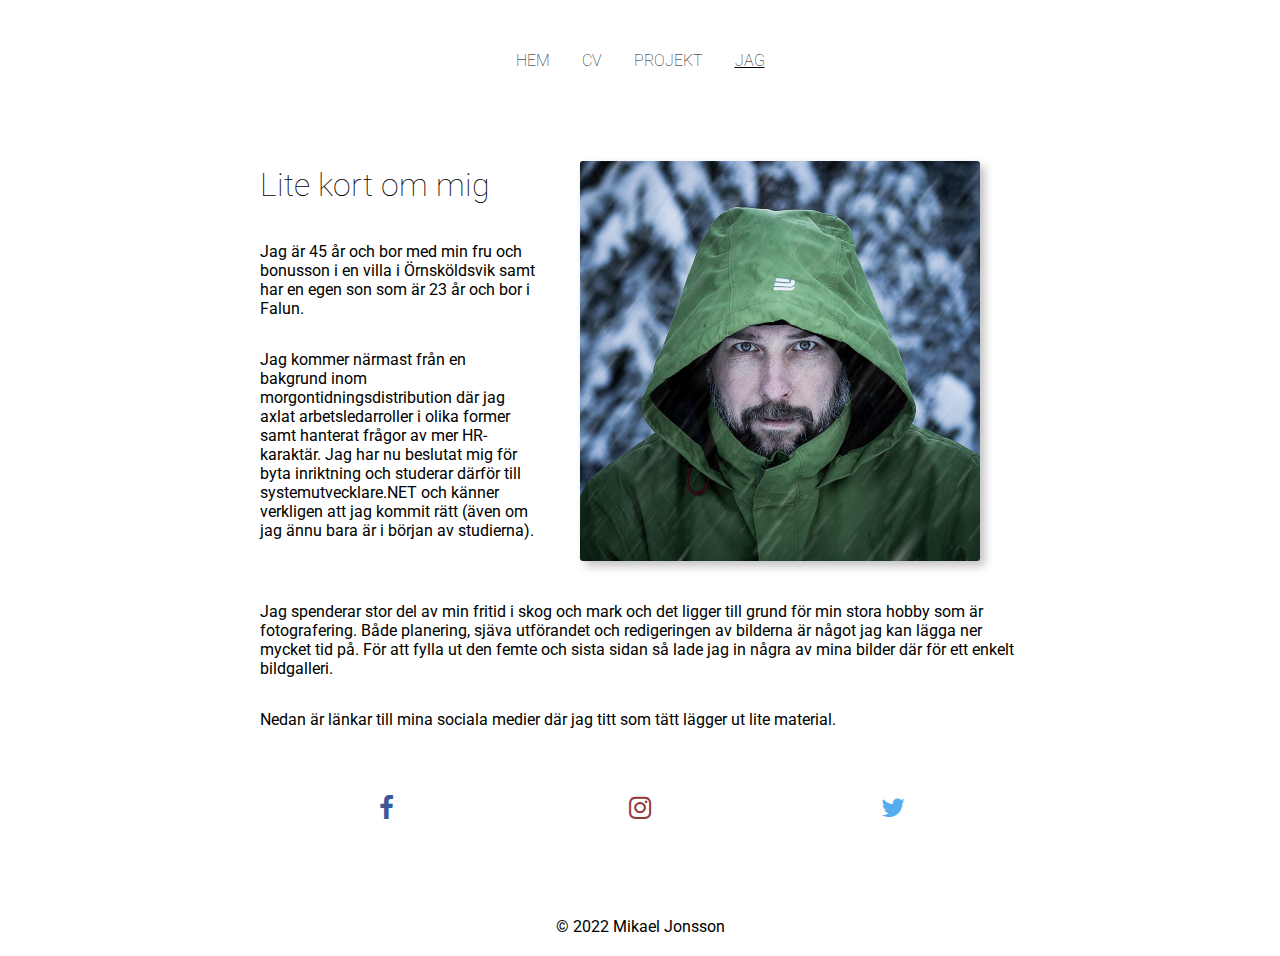
<file: about.html>
<!DOCTYPE html>
<html lang="sv">
<head>
    <meta charset="UTF-8">
    <meta http-equiv="X-UA-Compatible" content="IE=edge">
    <meta name="viewport" content="width=device-width, initial-scale=1.0">
    <!-- CSS -->
    <link href="style.css" media="screen" rel="stylesheet">
    <!-- Icon Library -->
    <link rel="stylesheet" href="https://cdnjs.cloudflare.com/ajax/libs/font-awesome/4.7.0/css/font-awesome.min.css">
    <title>Om mig</title>
    <!-- Google Font -->
    <link rel="preconnect" href="https://fonts.googleapis.com">
    <link rel="preconnect" href="https://fonts.gstatic.com" crossorigin>
    <link href="https://fonts.googleapis.com/css2?family=Roboto:wght@100&display=swap" rel="stylesheet"> 
</head>

<body>
    <div class="wrapper-about">
        <header> 
            <nav>
                <ul>
                    <li class="mobile"><a href="index.html">Hem</a></li>
                    <li class="mobile"><a href="cv.html">CV</a></li>
                    <li class="mobile"><a href="project.html">Projekt</a></li>
                    <li class="current mobile"><a href="about.html">Jag</a></li>
                    <!-- <li class="mobile"><a href="gallery.html">Galleri</a></li> -->
                </ul>
            </nav>
        </header>
    
        <main class="main-about">
            <article class="about-text">
                <h1>Lite kort om mig</h1>
                <p>
                    Jag är 45 år och bor med min fru och bonusson i en villa i Örnsköldsvik samt har en
                    egen son som är 23 år och bor i Falun. 
                </p>
                <p>
                    Jag kommer närmast från en bakgrund inom morgontidningsdistribution där jag axlat arbetsledarroller
                    i olika former samt hanterat frågor av mer HR-karaktär. Jag har nu beslutat mig för byta 
                    inriktning och studerar därför till systemutvecklare.NET och känner verkligen att jag kommit
                    rätt (även om jag ännu bara är i början av studierna).
                </p>
            </article> 
            <article class="about-text2">
                
                <p>
                    Jag spenderar stor del av min fritid i skog och mark och det ligger till grund för min stora hobby som är
                    fotografering. Både planering, sjäva utförandet och redigeringen av bilderna är något jag kan lägga ner
                    mycket tid på. För att fylla ut den femte och sista sidan så lade jag in några
                    av mina bilder där för ett enkelt bildgalleri.
                </p>
                <p>Nedan är länkar till mina sociala medier där jag titt som tätt lägger ut lite material.</p>

                <div class="about-social-media">
                    <div class="about-fb"><a href="https://www.facebook.com/fotografmikaeljonsson/" target="_blank" class="fa fa-facebook"></a></div>
                    <div class="about-ig"><a href="https://www.instagram.com/fotograf_mikael_jonsson/" target="_blank" class="fa fa-instagram"></a></div>
                    <div class="about-tw"><a href="https://twitter.com/fotografmikaelj" target="_blank" class="fa fa-twitter"></a></div>
                </div>
            </article> 
            
            <article class="about-img">
                <figure>
                    <img class="profilepic2" src="img/about-me.jpg" width="100%">
                </figure>
            </article>
        </main>
    
        <footer>
            <p>&copy 2022 Mikael Jonsson</p>
        </footer>
    </div>
    

</body>

</html>
</file>
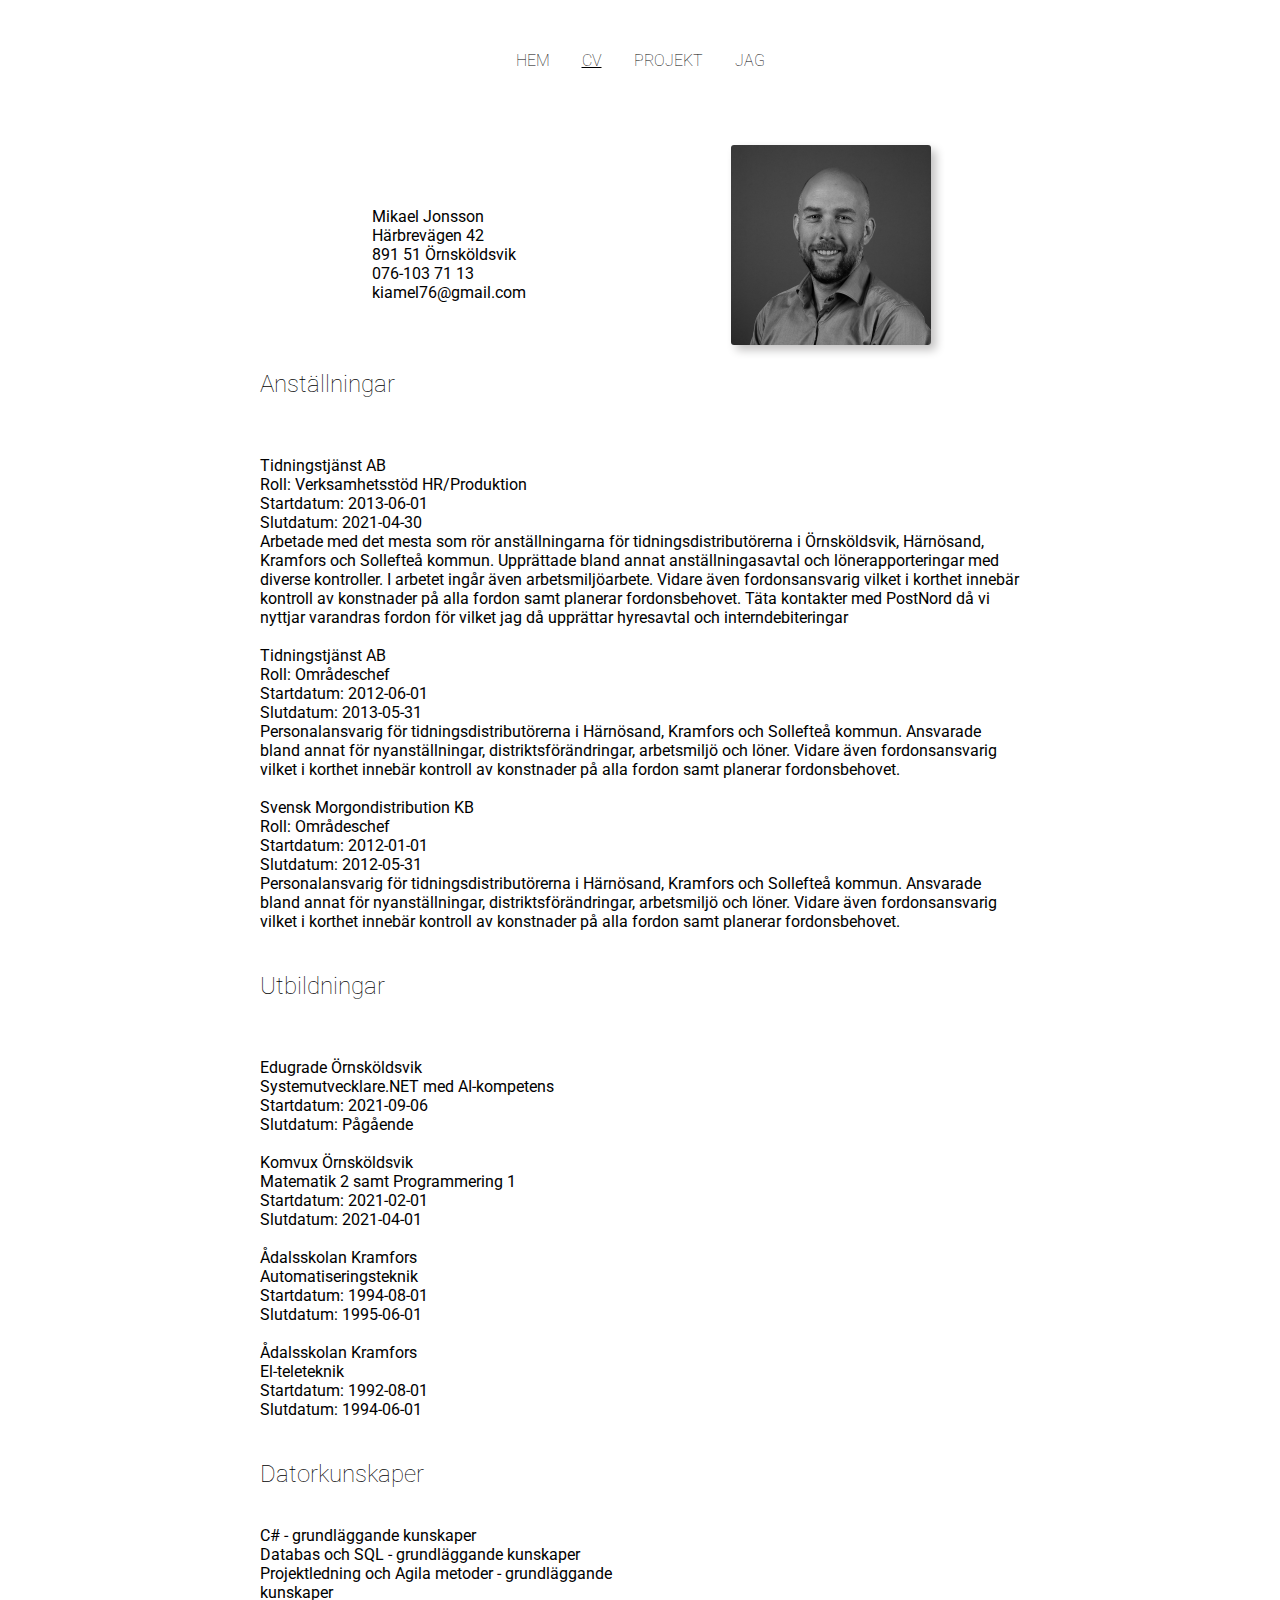
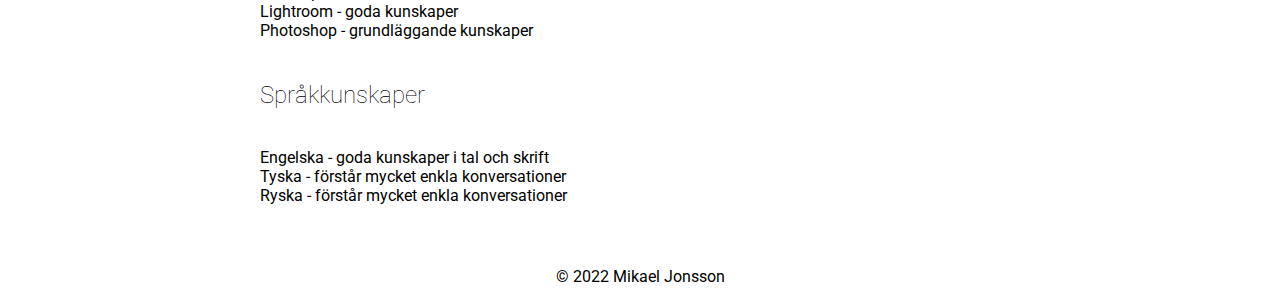
<file: cv.html>
<!DOCTYPE html>
<html lang="sv">

<head>
    <meta charset="UTF-8">
    <meta http-equiv="X-UA-Compatible" content="IE=edge">
    <meta name="viewport" content="width=device-width, initial-scale=1.0">
    <!-- CSS -->
    <link href="style.css" media="screen" rel="stylesheet">
    <!-- JS -->
    <script src="cv.js"></script>
    <title>CV</title>
    <!-- Google Font -->
    <link rel="preconnect" href="https://fonts.googleapis.com">
    <link rel="preconnect" href="https://fonts.gstatic.com" crossorigin>
    <link href="https://fonts.googleapis.com/css2?family=Roboto:wght@100&display=swap" rel="stylesheet">
</head>

<body>
    <div class="wrapper-cv">
        <header>
            <nav>
                <ul>
                    <li class="mobile"><a href="index.html">Hem</a></li>
                    <li class="current mobile"><a href="cv.html">CV</a></li>
                    <li class="mobile"><a href="project.html">Projekt</a></li>
                    <li class="mobile"><a href="about.html">Jag</a></li>
                    <!-- <li class="mobile"><a href="gallery.html">Galleri</a></li> -->
                </ul>
            </nav>
        </header>

        <main class="main-cv">
            <article class="adress">
                <p><span id="contact"></span></p>
            </article>

            <article class="img">
                <img id="easterEgg1" src="img/profile-cv.jpg" alt="Profilbild till CV">
            </article>

            <article class="article">
                <h2>Anställningar</h2>
                <p><span id="work"></span></p>
            </article>

            <article>
                <h2>Utbildningar</h2>
                <p><span id="education"></span></p>
            </article><br>

            <article>
                <h2>Datorkunskaper</h2>
                <p><span id="comp-know"></span></p>
            </article><br>

            <article>
                <h2>Språkkunskaper</h2>
                <p><span id="language"></span></p>
            </article>
            <script src="easterEgg.js"></script>
        </main>

        <footer>
            <p>&copy 2022 Mikael Jonsson</p>
        </footer>
    </div>

</body>

</html>
</file>
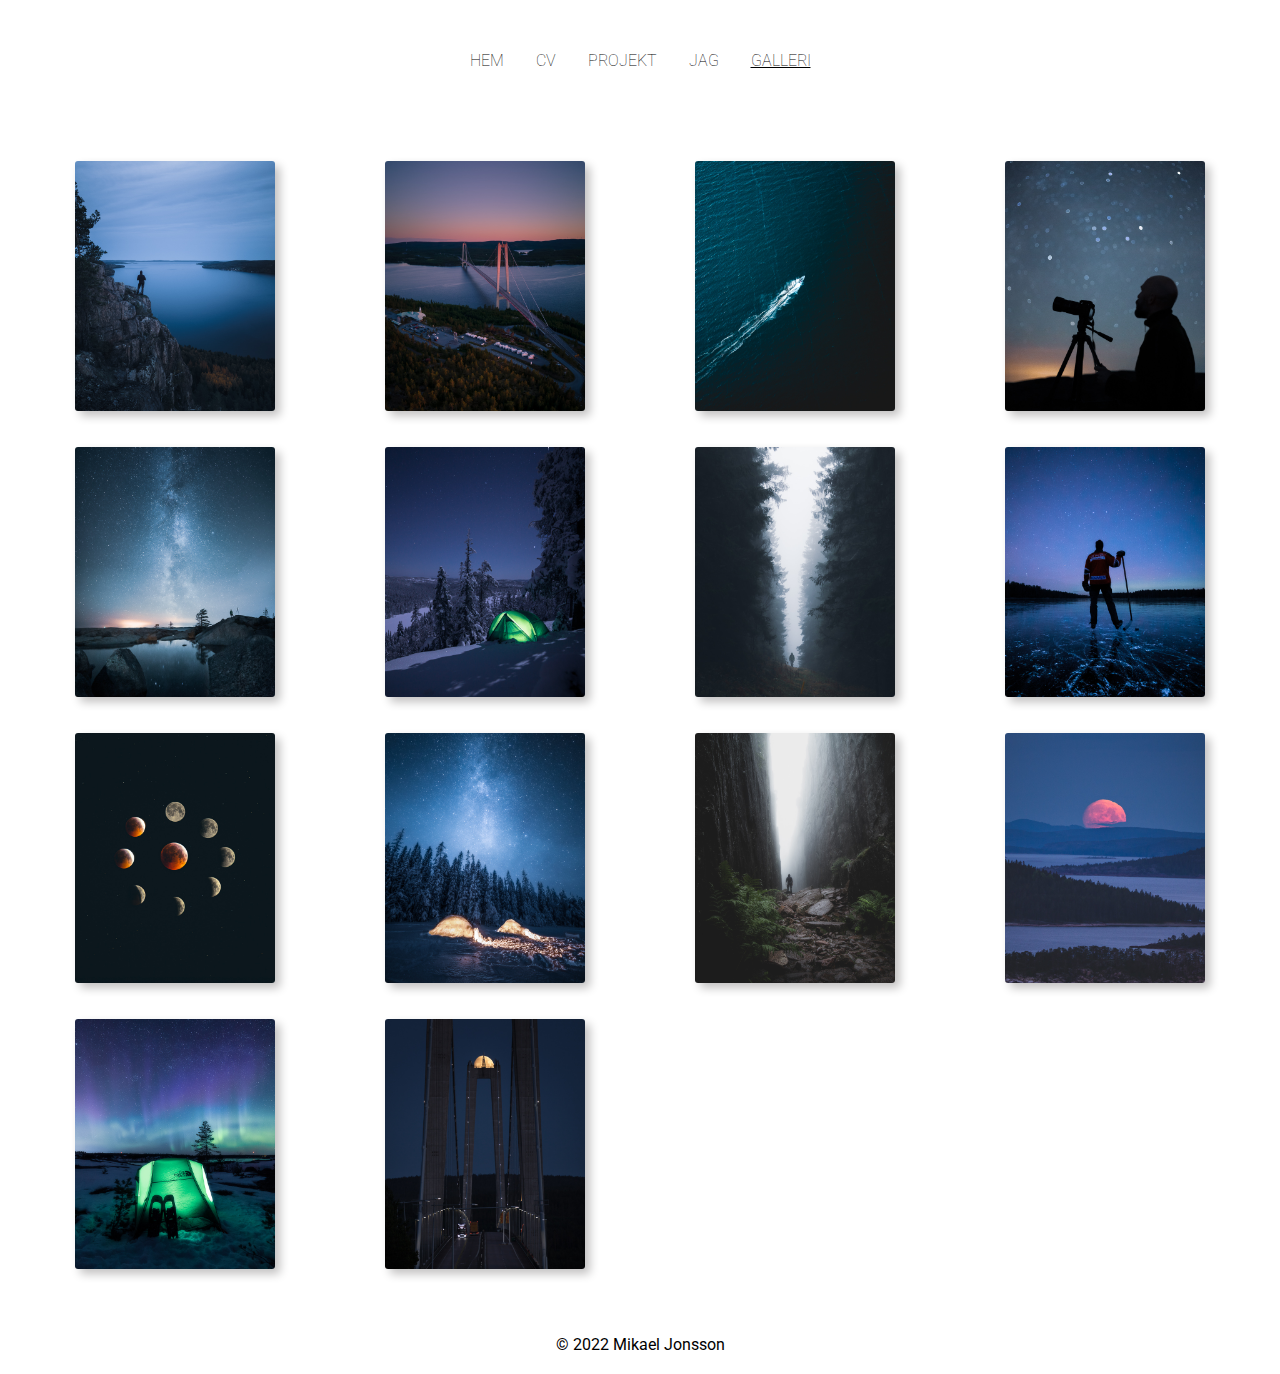
<file: gallery.html>
<!DOCTYPE html>
<html lang="sv">
<head>
    <meta charset="UTF-8">
    <meta http-equiv="X-UA-Compatible" content="IE=edge">
    <meta name="viewport" content="width=device-width, initial-scale=1.0">
    <!-- CSS -->
    <link href="style.css" media="screen" rel="stylesheet">
    <title>Galleri</title>
    <!-- Google Font -->
    <link rel="preconnect" href="https://fonts.googleapis.com">
    <link rel="preconnect" href="https://fonts.gstatic.com" crossorigin>
    <link href="https://fonts.googleapis.com/css2?family=Roboto:wght@100&display=swap" rel="stylesheet"> 
</head>

<body>
    <div class="wrapper-gallery">
        <header> 
            <nav>
                <ul>
                    <li class="mobile"><a href="index.html">Hem</a></li>
                    <li class="mobile"><a href="cv.html">CV</a></li>
                    <li class="mobile"><a href="project.html">Projekt</a></li>
                    <li class="mobile"><a href="about.html">Jag</a></li>
                    <li class="current mobile"><a href="gallery.html">Galleri</a></li>
                </ul>
            </nav>
        </header>
    
        <main class="main-gallery">
            <div class="gallery-grid">
                <figure class="gallery-frame">
                    <img class="gallery-img" src="img/1.jpg" alt="Utsikt från Fäberget" title="Utsikt från Fäberget">  
                </figure>

                <figure class="gallery-frame">
                  <img class="gallery-img" src="img/2.jpg" alt="Drönarbild av Högakustenbron" title="Högakustenbron från ovan">
                </figure>

                <figure class="gallery-frame">
                  <img class="gallery-img" src="img/3.jpg" alt="Båt sedd från ovan" title="Speed">  
                </figure>

                <figure class="gallery-frame">
                  <img class="gallery-img" src="img/4.jpg" alt="Siluett mot stjärnhimlen" title="Ailm for the stars">        
                </figure>

                <figure class="gallery-frame">
                  <img class="gallery-img" src="img/5.jpg" alt="Vintergatan och en fotograf" title="Höstkväll vid Skagsudde">  
                </figure>

                <figure class="gallery-frame">
                  <img class="gallery-img" src="img/6.jpg" alt="Tält i vinterlandskap" title="Vintertältning">  
                </figure>

                <figure class="gallery-frame">
                  <img class="gallery-img" src="img/7.jpg" alt="Siluett i dimmig skog" title="Path">  
                </figure>

                <figure class="gallery-frame">
                  <img class="gallery-img" src="img/8.jpg" alt="Hockeyspelare på is under natthimlen" title="Pond Hockey">  
                </figure>

                <figure class="gallery-frame">
                  <img class="gallery-img" src="img/9.jpg" alt="Månförmörkelse i olika faser" title="Månförmörkelse 2018">  
                </figure>

                <figure class="gallery-frame">
                  <img class="gallery-img" src="img/10.jpg" alt="Igloos under Vintergatan" title="Igloo-mania">  
                </figure>

                <figure class="gallery-frame">
                  <img class="gallery-img" src="img/11.jpg" alt="Person i Slåttdalsskrevan" title="Slåttdalsskrevan">  
                </figure>

                <figure class="gallery-frame">
                  <img class="gallery-img" src="img/12.jpg" alt="Månnedgång bakom lager av berg" title="Månnedgång i Höga Kusten">  
                </figure>

                <figure class="gallery-frame">
                  <img class="gallery-img" src="img/13.jpg" alt="Norrsken med tält och snöskor" title="Wild Camping">  
                </figure>

                <figure class="gallery-frame">
                  <img class="gallery-img" src="img/14.jpg" alt="Månen över Högakustenbron" title="Månen över Högakustenbron">  
                </figure>
            </div>              
        </main>
    
        <footer>
            <p>&copy 2022 Mikael Jonsson</p>
        </footer>
    </div>
    

</body>

</html>
</file>
<file: style.css>
/*---- Easter Egg ----*/

.modal {
    position: fixed;
    top: 50%;
    left: 50%;
    transform: translate(-50%, -50%) scale(0);
    transition: 200ms ease-in-out;
    border: 1px solid black;
    border-radius: 10px;
    z-index: 10;
    background-color: white;
    width: 500px;
    max-width: 80%;
}

.modal.active {
    transform: translate(-50%, -50%) scale(1);
}

.modal-header {
    padding: 10px 15px;
    display: flex;
    justify-content: space-between;
    align-items: center;
}

.modal-header .title {
    font-size: 1.25rem;
    font-weight: bold;
}

.modal-header .close-button {
    cursor: pointer;
    border: none;
    outline: none;
    background: none;
    font-size: 1.25rem;
    font-weight: bold;
}

.modal-body {
    padding: 10px 15px;
    display: flex;
    justify-content: center;
    align-items: center;
}

#overlay {
    position: fixed;
    opacity: 0;
    transition: 200ms ease-in-out;
    top: 0;
    left: 0;
    right: 0;
    bottom: 0;
    background-color: rgba(0, 0, 0, 0.5);
    pointer-events: none;
}

#overlay.active {
    opacity: 1;
    pointer-events: all;
}


/*---- Clean up code below ----*/

* {
    box-sizing: border-box;
}

body {
    font-family: 'Roboto', sans-serif;
    margin: 0px;
}

main {
    padding: 20px;
}

h1, h2 {
    font-weight: lighter;
}

.wrapper-index{
    display: grid;
    gap: 5px;
    grid-template-columns: 1fr 1fr;
    grid-template-rows: 120px 200px 200px 60px;
    grid-template-areas: 
    " header header"
    " main main "
    " main main "
    " footer footer";
}

.wrapper-cv{
    
    display: grid;
    gap: 5px;
    grid-template-columns: 1fr 1fr;
    grid-template-rows: 120px 100px auto 60px;
    grid-template-areas: 
    " header header"
    " main main "
    " main main "
    " footer footer";
}

.wrapper-project{
    
    display: grid;
    gap: 5px;
    grid-template-columns: 1fr 1fr;
    grid-template-rows: 120px auto auto 60px;
    grid-template-areas: 
    " header header"
    " main main "
    " main main "
    " footer footer";
}

.wrapper-about{
    display: grid;
    gap: 5px;
    grid-template-columns: 1fr 1fr;
    grid-template-rows: 120px auto auto 60px;
    grid-template-areas: 
    " header header"
    " main main "
    " main main "
    " footer footer";
}

.wrapper-gallery{
    display: grid;
    gap: 5px;
    grid-template-columns: 1fr 1fr;
    grid-template-rows: 120px auto auto 60px;
    grid-template-areas: 
    " header header"
    " main main "
    " main main "
    " footer footer";
}

header {
    grid-area: header;
    display: grid;
    grid-template-columns: repeat(5,1fr);
    grid-template-areas:
    "... nav nav nav ...";
}

nav {
    grid-area: nav;
    display: flex;
    justify-content: center;
    align-items: center;
}

nav ul {
    display: flex;
    justify-content: center;
    align-items: center;
    list-style: none;
    padding: 0;
}

.current a {
    text-decoration: underline;
}

nav a:hover {
    font-weight: bold;
}

nav a {
    text-decoration: none;
    padding: 1rem;
    color:rgb(0, 0, 0);
    font-weight: lighter;
    text-transform: uppercase;
}

.main-index {
    grid-area: main;
    display: flex;
    justify-content: center;
    align-items: center;
}

.welcome {
    text-transform: uppercase;
    letter-spacing: 1rem;
}

.main-cv {
    grid-area: main;
    display: grid;
    gap: 5px;
    max-width: 800px;
    margin:auto;
    grid-template-columns: 1fr 1fr;
    grid-template-rows: 1fr auto;
    grid-template-areas:
    "adress img"
    "article article";
}

.adress {
    grid-area: adress;
    display: flex;
    justify-content: center;
    align-items: center;
    margin: 0px;
}

.img {
    grid-area: img;
    display: flex;
    justify-content: center;
    align-items: center;
}

img {
    width: 200px;
    box-shadow: 5px 5px 10px rgb(194, 193, 193);
    border-radius: 3px;
}

.profilepic2 {
    width: 400px;
}

.article {
    grid-area: article;
    display:inline;
    flex-direction: column;
    margin: 0px;
}

.main-project {
    grid-area: main;
    display: grid;
    gap: 5px;
    grid-template-columns: 1fr 1fr;
    grid-template-rows: 1fr 1fr;
    grid-template-areas:
    "api api"
    "api api";
}

.api {
    grid-area: api;
    display: flex;
    justify-content: center;
    align-items: center;
}


.main-about {
    grid-area: main;
    display: grid;
    gap: 5px;
    max-width: 800px;
    margin:auto;
    grid-template-columns: 1fr 1fr;
    grid-template-rows: 1fr auto auto;
    grid-template-areas:
    "txt img"
    "txt img"
    "txt2 txt2";
}

.about-text {
    grid-area: txt;
    display: flex;
    flex-direction: column;
    justify-content: flex-start;
    margin: 0px;
}

.about-img {
    grid-area: img;
    display: flex;
    justify-content: center;
    margin: 0px; 
}

.about-text2 {
    grid-area: txt2;
    display: flex;
    flex-direction: column;
    justify-content: flex-start;
    margin: 0px; 
}

.about-social-media {
    display: grid;
    grid-template-columns: repeat(3, 1fr);
    grid-template-areas:
    "fb ig tw";
}

.about-fb,
.about-ig,
.about-tw {
     display: flex;
     justify-content: center;
     align-items: center;
     font-size: 26px;
 }

.fa {
    padding-top: 50px;
    padding-bottom: 50px;
    text-align: center;
    text-decoration: none;
  }
  
.fa:hover {
    opacity: 0.7;
  }
  
.fa-facebook {
    background: white;
    color: #3B5998;
  }

.fa-instagram {
      background: white;
      color: rgb(150, 54, 54);
  }
  

.fa-twitter {
    background: white;
    color: #55ACEE;
  }

.main-gallery {
    grid-area: main;
    display: grid;
}

.gallery-grid {
    
    display: grid;
    grid-template-columns: repeat(auto-fit, minmax(250px, 1fr));
    justify-items: center;
    margin: 0;
    padding: 0;
  }

.gallery-img {
    max-width: 100%;
    object-fit: cover;
  }

footer {
    grid-area: footer;
    display: flex;
    justify-content: center;
    align-items: center;
}




/*---- Media Queries ----*/

@media only screen and (max-width: 800px) {
    .profilepic2 {
        width: 250px;
    }
}

@media only screen and (max-width: 600px) {
    
    nav ul {
        display: block;
        list-style: none;
        padding: 0;
    }

    .mobile {
        padding: 5px;
    }

    .main-cv {
        grid-area: main;
        display: grid;
        gap: 5px;
        grid-template-columns: 1fr;
        grid-template-rows: 1fr 1fr auto;
        grid-template-areas:
        "adress"
        "img"
        "article";
    }

    .wrapper-project{
    
        display: grid;
        gap: 5px;
        grid-template-columns: 1fr 1fr;
        grid-template-rows: auto auto auto 60px;
        grid-template-areas: 
        " header header"
        " main main "
        " main main "
        " footer footer";
    }

    .modal-img {
        width: 300px;
    }

    .modal-window > div {
        width: auto;
        position: relative;
        margin: 10% auto;
        padding: 2rem;
        background: #fff;
        color: #444;
      }

    .wrapper-about{
        display: grid;
        gap: 5px;
        grid-template-columns: 1fr 1fr;
        grid-template-rows: auto auto auto 60px;
        grid-template-areas: 
        " header header"
        " main main "
        " main main "
        " footer footer";
    }
    
    .main-about {
        grid-area: main;
        display: grid;
        gap: 5px;
        max-width: 800px;
        margin:auto;
        grid-template-columns: 1fr;
        grid-template-rows: auto auto 1fr;
        grid-template-areas:
        "txt"
        "txt2"
        "img";
    }

    .wrapper-gallery{
        display: grid;
        gap: 5px;
        grid-template-columns: 1fr 1fr;
        grid-template-rows: auto auto auto 60px;
        grid-template-areas: 
        " header header"
        " main main "
        " main main "
        " footer footer";
    }   
}

@media only screen and (max-width: 370px) {
    
    nav ul {
        display: block;
        list-style: none;
        padding: 0;
    }

    .mobile {
        padding: 5px;
    }

    .welcome {
        text-transform: uppercase;
        letter-spacing: 1rem;
        font-size: x-small;
    }

    .main-cv {
        grid-area: main;
        display: grid;
        gap: 5px;
        grid-template-columns: 1fr;
        grid-template-rows: 1fr 1fr auto;
        grid-template-areas:
        "adress"
        "img"
        "article";
    }

    .wrapper-project{
    
        display: grid;
        gap: 5px;
        grid-template-columns: 1fr 1fr;
        grid-template-rows: auto auto auto 60px;
        grid-template-areas: 
        " header header"
        " main main "
        " main main "
        " footer footer";
    }

    .modal-img {
        width: 250px;
    }   

    .main-about {
        grid-area: main;
        display: grid;
        gap: 5px;
        max-width: 800px;
        margin:auto;
        grid-template-columns: 1fr;
        grid-template-rows: auto auto 1fr;
        grid-template-areas:
        "txt"
        "txt2"
        "img";
    }

    .wrapper-gallery{
        display: grid;
        gap: 5px;
        grid-template-columns: 1fr 1fr;
        grid-template-rows: auto auto auto 60px;
        grid-template-areas: 
        " header header"
        " main main "
        " main main "
        " footer footer";
    }

    
    
}
</file>
